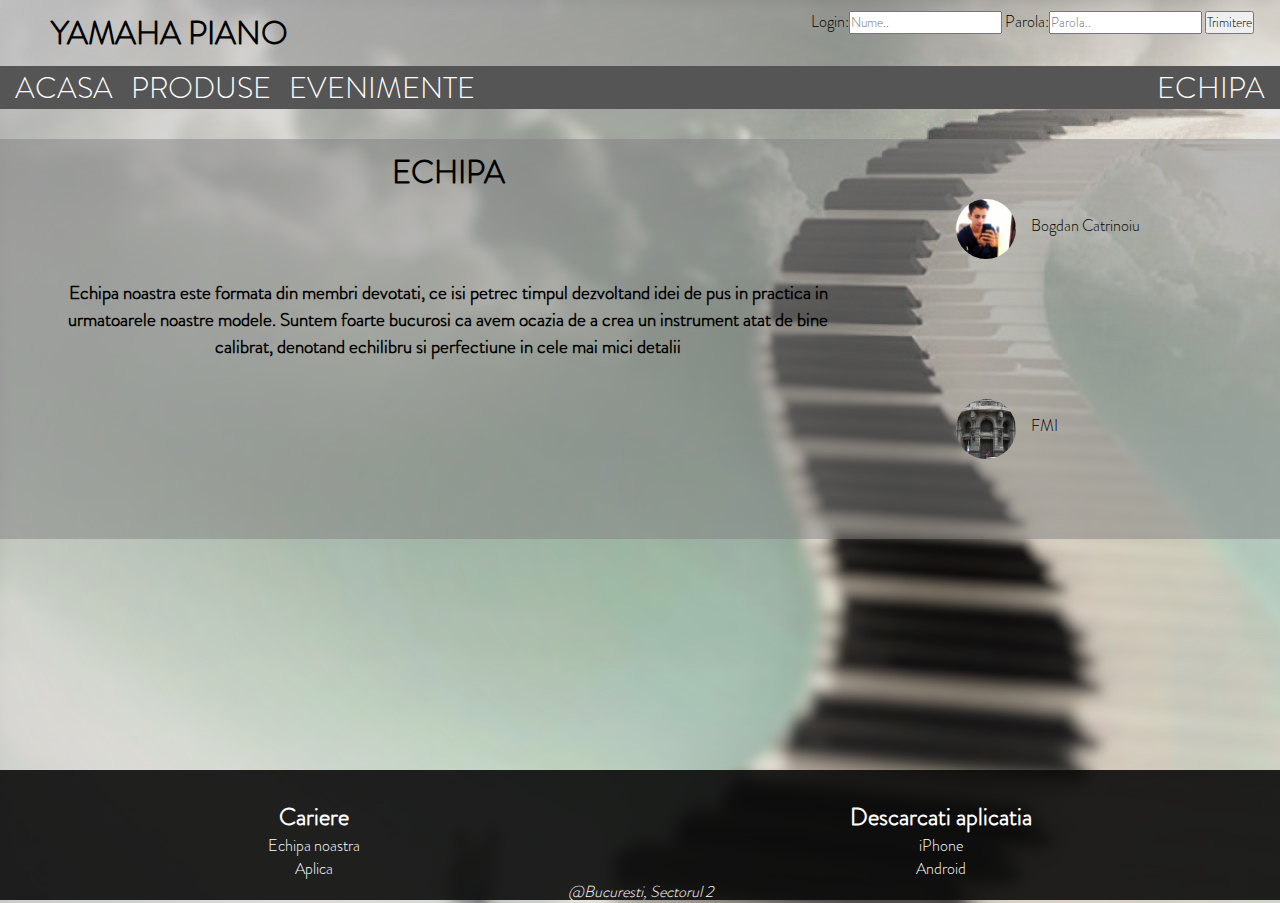
<file: despre.html>
<!DOCTYPE html>

<html>
    <head>
        <meta charset="UTF-8">
        <meta name="viewport" content="width=device-width, initial-scale=1.0">
        <title>Yamaha Pianos - Despre</title>
        <link rel="stylesheet" type="text/css" href="css/main.css"/>
        <link rel="shortcut icon" type="image/x-icon" href="imagini/favicon.ico">
            <style>
              @font-face{
                        font-family: 'qq';
                        src: url(fonturi/Brandon_light.otf);
                    }
              @font-face{
                       font-family: 'qq2';
                        src: url(fonturi/Brandon_bld.otf);
                    }
            </style>
        
        <script>
            function functie(){ 
            alert("Pentru a descarca aplicatia, va rugam intrati pe AppStore/PlayStore de pe telefon!");
             }
        </script>
        
    </head>
    
    <body>
        <header class="header">
            <div class="header-section">
                <div class="header-div-stanga">
                    <h1 class="header-titlu">YAMAHA PIANO</h1>
                </div>
                <div class="header-div-dreapta">
                    <form class="header-form">
                         Login:<input type="email" name="nume" placeholder="Nume.."/>
                         Parola:<input type="password" name="parola" placeholder="Parola.."/>
                         <input type="button" value="Trimitere" name="ok"/>
                    </form>
                </div> 
            </div>
         <nav class="meniu">
            <ul>
                <li><a href="index.html">ACASA</a></li>
                <li class="dropdown">
                    <span>PRODUSE</span>
                        <div class="dropdown-content">
                                <a href="produsePiane.html">Piane</a>
                                <a href="produsePiane.html">Pianine</a> 
                        </div>
                </li>
                <li><a href="evenimente.html">EVENIMENTE</a></li>
                <li class="meniu-obiect-despre"><a href="despre.html">ECHIPA</a></li>
            </ul>
         </nav>
        </header>
    
    <main class="continut">
    <div id=despre-main-section>
        <section id="despre-main-section2"> 
            <h1 id="despre-h1">ECHIPA</h1>
            <h3 id="despre-h3">Echipa noastra este formata din membri devotati, ce isi petrec timpul dezvoltand idei de pus in practica in urmatoarele noastre modele. Suntem foarte bucurosi ca avem ocazia de a crea un instrument atat de bine calibrat, denotand echilibru si perfectiune in cele mai mici detalii</h3>
        </section>
        
        <aside id="despre-aside">
            <div class="despre-div-aside">
            <figure class="despre-figure">
                <img src="imagini/CEO2.jpg" class="despre-aside-imagine-small" alt="Bogdan Catrinoiu">
                <figcaption class="despre-figcaption">Bogdan Catrinoiu</figcaption>
            </figure>
            </div>
            
            <div class="despre-div-aside">
                <figure class="despre-figure">
                    <img src="imagini/fmi.png" class="despre-aside-imagine-small" alt="Facultatea de Matematica si Informatica">
                    <figcaption class="despre-figcaption">FMI</figcaption>
                </figure>
            </div>
        </aside>
    </div>
    
        
    </main>  
        
        <footer class="footer">
                <div class="div-footer">
                    <h2>Cariere</h2>
                    <p><a href="despre.html">Echipa noastra</a></p>
                    <p><a href="despre.html">Aplica</a></p>
                </div>
                <div class="div-footer">
                    <h2>Descarcati aplicatia</h2>
                    <p><a href="#" onClick="functie()">iPhone</a></p>
                    <p><a href="#" onClick="functie()">Android</a></p>
                </div>
            <div>
             <address id="adresa"><p>@Bucuresti, Sectorul 2</p></address>
            </div>
        </footer>
        
        
          
    </body>
</html>
</file>
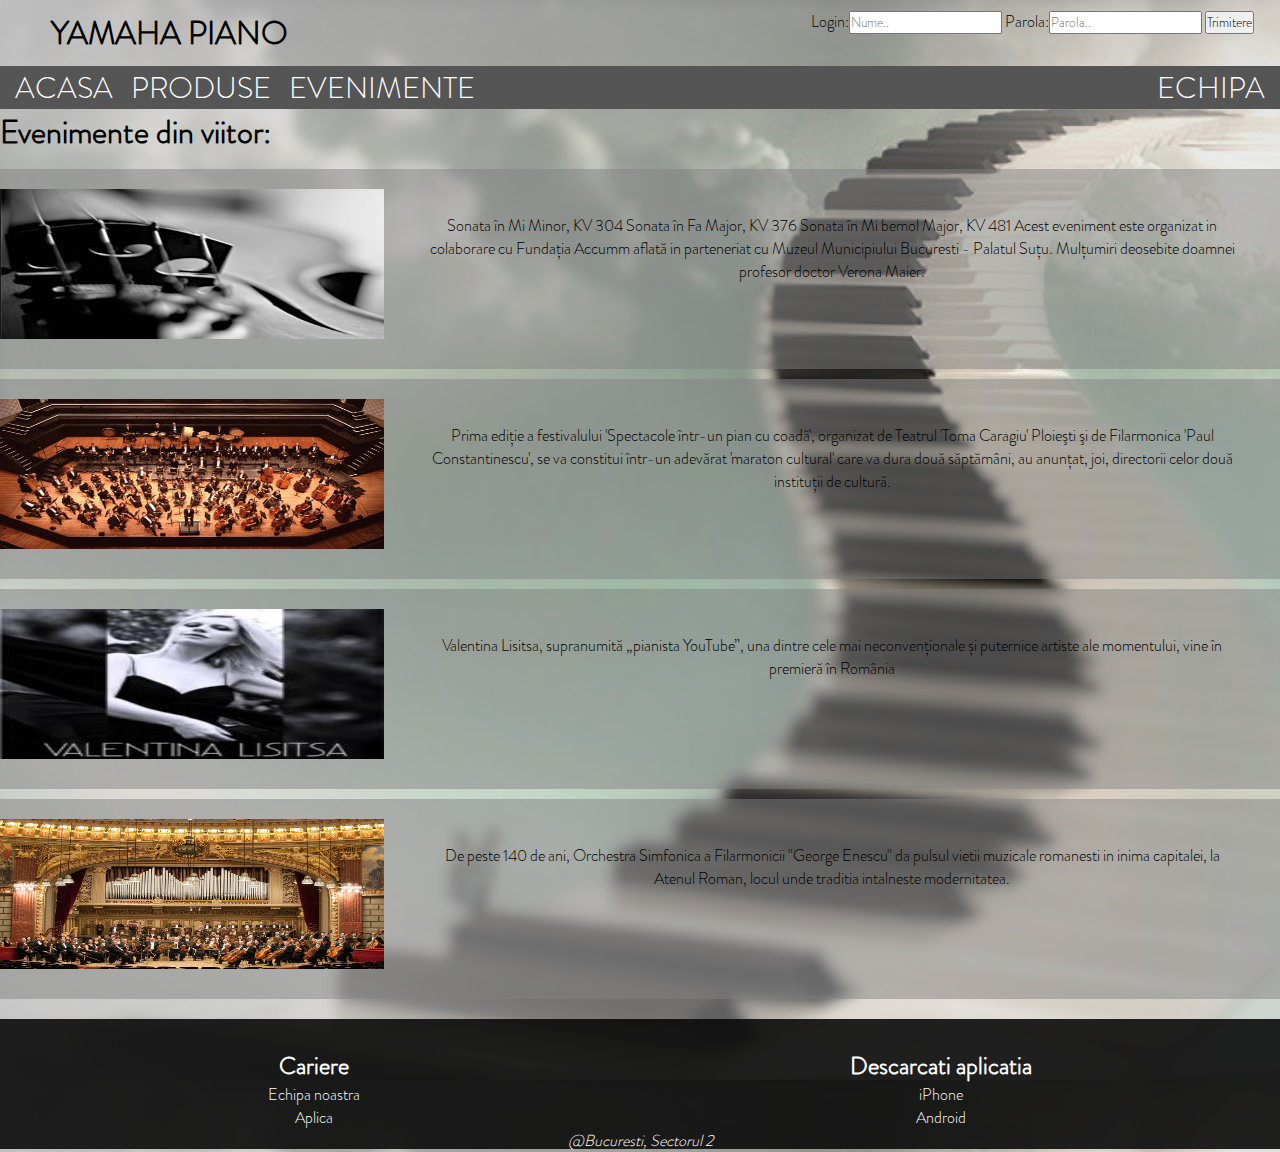
<file: evenimente.html>
<!DOCTYPE html>

<html>
    <head>
        <meta charset="UTF-8">
        <meta name="viewport" content="width=device-width, initial-scale=1.0">
        <title>Yamaha Pianos - Evenimente</title>
        <link rel="stylesheet" type="text/css" href="css/main.css"/>
        <link rel="shortcut icon" type="image/x-icon" href="imagini/favicon.ico">
            <style>
              @font-face{
                        font-family: 'qq';
                        src: url(fonturi/Brandon_light.otf);
                    }
              @font-face{
                       font-family: 'qq2';
                        src: url(fonturi/Brandon_bld.otf);
                    }
            </style>
        
        <script>
            function functie(){ 
            alert("Pentru a descarca aplicatia, va rugam intrati pe AppStore/PlayStore de pe telefon!");
             }
        </script>
        
    </head>
    
    <body>
        <header class="header">
            <div class="header-section">
                <div class="header-div-stanga">
                    <h1 class="header-titlu">YAMAHA PIANO</h1>
                </div>
                <div class="header-div-dreapta">
                    <form class="header-form">
                         Login:<input type="email" name="nume" placeholder="Nume.."/>
                         Parola:<input type="password" name="parola" placeholder="Parola.."/>
                         <input type="button" value="Trimitere" name="ok"/>
                    </form>
                </div> 
            </div>
         <nav class="meniu">
            <ul>
                <li><a href="index.html">ACASA</a></li>
                <li class="dropdown">
                    <span>PRODUSE</span>
                        <div class="dropdown-content">
                                <a href="produsePiane.html">Piane</a>
                                <a href="produsePiane.html">Pianine</a> 
                        </div>
                </li>
                <li><a href="evenimente.html">EVENIMENTE</a></li>
                <li class="meniu-obiect-despre"><a href="despre.html">ECHIPA</a></li>
            </ul>
         </nav>
        </header>
    
    <main class="continut">
        
    <div class="section-1">
        <h1>Evenimente din viitor:</h1>
    </div>
        
    <!-- EVENIMENT 1 -->    
    <section class="evenimente-sectionEveniment">
                <section class="evenimente-section-2">
                    <p class="evenimente-section-descriere">Sonata în Mi Minor, KV 304
                        Sonata în Fa Major, KV 376
                        Sonata în Mi bemol Major, KV 481


                        Acest eveniment este organizat in colaborare cu Fundația Accumm aflată in parteneriat cu Muzeul Municipiului Bucuresti - Palatul Suțu. 
                        Mulțumiri deosebite doamnei profesor doctor Verona Maier. 
                    </p>
                </section>
                <aside class="evenimente-aside">
                    <figure class="evenimente-figure">
                       <img src="imagini/imagini-evenimente/eveniment1.png" class="despre-figure-imagine" alt="Eveniment Sonata">
                    </figure>
                </aside>
    </section>
       
      <!-- EVENIMENT 2 -->       
        <section class="evenimente-sectionEveniment">
                <section class="evenimente-section-2">
                    <p class="evenimente-section-descriere">Prima ediţie a festivalului 'Spectacole într-un pian cu coadă', organizat de Teatrul 'Toma Caragiu' Ploieşti şi de Filarmonica 'Paul Constantinescu', se va constitui într-un adevărat 'maraton cultural' care va dura două săptămâni, au anunţat, joi, directorii celor două instituţii de cultură. 
                    </p>
                </section>
                <aside class="evenimente-aside">
                    <figure class="evenimente-figure">
                       <img src="imagini/imagini-evenimente/eveniment2.jpg" class="despre-figure-imagine" alt="Eveniment Youtube">
                    </figure>
                </aside>
    </section>
        
     <!-- EVENIMENT 3 -->   
        <section class="evenimente-sectionEveniment">
                <section class="evenimente-section-2">
                    <p class="evenimente-section-descriere">Valentina Lisitsa, supranumită „pianista YouTube”, una dintre cele mai neconvenționale și puternice artiste ale momentului, vine în premieră în România
                    </p>
                </section>
                <aside class="evenimente-aside">
                    <figure class="evenimente-figure">
                       <img src="imagini/imagini-evenimente/eveniment3.jpg" class="despre-figure-imagine" alt = "Eveniment Filarmonica">
                    </figure>
                </aside>
    </section>
        
     <!-- EVENIMENT 4 -->   
        <section class="evenimente-sectionEveniment">
                <section class="evenimente-section-2">
                    <p class="evenimente-section-descriere">De peste 140 de ani, Orchestra Simfonica a Filarmonicii "George Enescu" da pulsul vietii muzicale romanesti in inima capitalei, la Atenul Roman, locul unde traditia intalneste modernitatea. 
                    </p>
                </section>
                <aside class="evenimente-aside">
                    <figure class="evenimente-figure">
                       <img src="imagini/imagini-evenimente/eveniment4.jpg" class="despre-figure-imagine" alt="Eveniment Simfonie">
                    </figure>
                </aside>
    </section>
        
        
    </main>  
        
        <footer class="footer">
                <div class="div-footer">
                    <h2>Cariere</h2>
                    <p><a href="despre.html">Echipa noastra</a></p>
                    <p><a href="despre.html">Aplica</a></p>
                </div>
                <div class="div-footer">
                    <h2>Descarcati aplicatia</h2>
                    <p><a href="#" onClick="functie()">iPhone</a></p>
                    <p><a href="#" onClick="functie()">Android</a></p>
                </div>
            <div>
             <address id="adresa"><p>@Bucuresti, Sectorul 2</p></address>
            </div>
        </footer>
        
        
          
    </body>
</html>
</file>
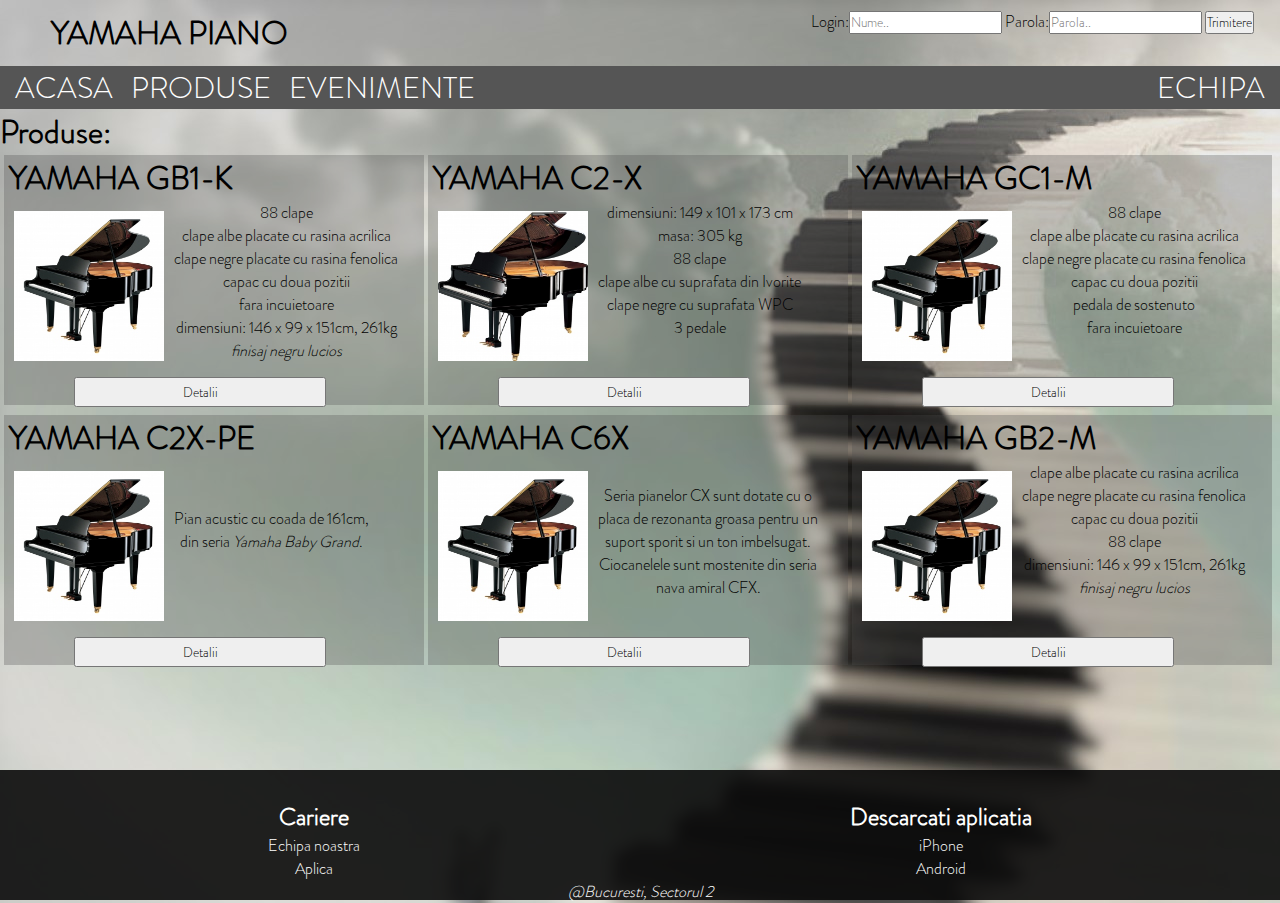
<file: produsePiane.html>
<!DOCTYPE html>

<html>
    <head>
        <meta charset="UTF-8">
        <meta name="viewport" content="width=device-width, initial-scale=1.0">
        <title>Yamaha Pianos - Produse</title>
        <link rel="stylesheet" type="text/css" href="css/main.css"/>
        <link rel="shortcut icon" type="image/x-icon" href="imagini/favicon.ico">
            <style>
              @font-face{
                        font-family: 'qq';
                        src: url(fonturi/Brandon_light.otf);
                    }
              @font-face{
                       font-family: 'qq2';
                        src: url(fonturi/Brandon_bld.otf);
                    }
            </style>
        
        <script>
            function functie(){ 
            alert("Pentru a descarca aplicatia, va rugam intrati pe AppStore/PlayStore de pe telefon!");
             }
        </script>
        
    </head>
    
    <body>
        <header class="header">
           <div class="header-section">
                <div class="header-div-stanga">
                    <h1 class="header-titlu">YAMAHA PIANO</h1>
                </div>
                <div class="header-div-dreapta">
                    <form class="header-form">
                         Login:<input type="email" name="nume" placeholder="Nume.."/>
                         Parola:<input type="password" name="parola" placeholder="Parola.."/>
                         <input type="button" value="Trimitere" name="ok"/>
                    </form>
                </div> 
            </div>
         <nav class="meniu">
            <ul>
                <li><a href="index.html">ACASA</a></li>
                <li class="dropdown">
                    <span>PRODUSE</span>
                        <div class="dropdown-content">
                                <a href="produsePiane.html">Piane</a>
                                <a href="produsePiane.html">Pianine</a> 
                        </div>
                </li>
                <li><a href="evenimente.html">EVENIMENTE</a></li>
                <li class="meniu-obiect-despre"><a href="despre.html">ECHIPA</a></li>
            </ul>
         </nav>
        </header>
    
    <main class="continut">
        
    <section class="section1">
        <h1>Produse:</h1>
    </section>
     
    
    <!-- PIAN 1 -->
    <section class="produse-section-pian">
        <h1 class="produse-h1">YAMAHA GB1-K</h1>
        <figure class="produse-figure">
            <img src="imagini/imagini-pian/pian1.jpg" class="produse-pian" alt="YAMAHA GB1-K" title="YAMAHA GB1-K">
        
            <figcaption class="produse-figcaption"> 
                88 clape<br/>
                clape albe placate cu rasina acrilica<br/>
                clape negre placate cu rasina fenolica<br/>
                capac cu doua pozitii<br/>
                fara incuietoare<br/>
                dimensiuni: 146 x 99 x 151cm, 261kg<br/>
                <i>finisaj negru lucios</i>
            </figcaption>
        </figure>
        
        <button type="button" class="produse-buton-detalii">Detalii</button>
        
    </section>
       
      <!-- PIAN 2 -->  
        <section class="produse-section-pian">
        <h1 class="produse-h1">YAMAHA C2-X</h1>
        <figure class="produse-figure">
            <img src="imagini/imagini-pian/pian3.jpg" class="produse-pian" alt="YAMAHA C2-X" title="YAMAHA C2-X">
        
            <figcaption class="produse-figcaption"> 
               dimensiuni: 149 x 101 x 173 cm<br/>
                masa: 305 kg<br/>
                88 clape<br/>
                clape albe cu suprafata din Ivorite<br/>
                clape negre cu suprafata WPC<br/>
                3 pedale
            </figcaption>
        </figure>
        
        <button type="button" class="produse-buton-detalii">Detalii</button>
        
    </section>
        
     <!-- PIAN 3 -->
        <section class="produse-section-pian">
        <h1 class="produse-h1">YAMAHA GC1-M</h1>
        <figure class="produse-figure">
            <img src="imagini/imagini-pian/pian1.jpg" class="produse-pian" alt="YAMAHA GC1-M" title="YAMAHA GC1-M">
        
            <figcaption class="produse-figcaption"> 
                88 clape<br/>
                clape albe placate cu rasina acrilica<br/>
                clape negre placate cu rasina fenolica<br/>
                capac cu doua pozitii<br/>
                pedala de sostenuto<br/>
                fara incuietoare
            </figcaption>
        </figure>
        
        <button type="button" class="produse-buton-detalii">Detalii</button>
        
    </section>
    
         
        
        
          <!-- PIAN 4 -->
        <section class="produse-section-pian">
        <h1 class="produse-h1">YAMAHA C2X-PE</h1>
        <figure class="produse-figure">
            <img src="imagini/imagini-pian/pian1.jpg" class="produse-pian" alt="YAMAHA C2X-PE" title="YAMAHA C2X-PE">
        
            <figcaption class="produse-figcaption"> 
                <br/>
                <br/>
                Pian acustic cu coada de 161cm,<br/>
                din seria <i>Yamaha Baby Grand</i>.
            </figcaption>
        </figure>
        
        <button type="button" class="produse-buton-detalii">Detalii</button>
        
    </section>
        
        
          <!-- PIAN 5 -->
        <section class="produse-section-pian">
        <h1 class="produse-h1">YAMAHA C6X</h1>
        <figure class="produse-figure">
            <img src="imagini/imagini-pian/pian1.jpg" class="produse-pian" alt="YAMAHA C6X" title="YAMAHA C6X">
        
            <figcaption class="produse-figcaption"> 
                <br/>
                Seria pianelor CX sunt dotate cu o <br/>
                placa de rezonanta groasa pentru un <br/>
                suport sporit si un ton imbelsugat. <br/>
                Ciocanelele sunt mostenite din seria <br/>
                nava amiral CFX.
            </figcaption>
        </figure>
        
        <button type="button" class="produse-buton-detalii">Detalii</button>
        
    </section>
        
        
        
          <!-- PIAN 6 -->
        <section id="produse-section-pian1">
        <h1 class="produse-h1">YAMAHA GB2-M</h1>
        <figure class="produse-figure">
            <img src="imagini/imagini-pian/pian1.jpg" class="produse-pian" alt="YAMAHA GB2-M" title="YAMAHA GB2-M">
        
            <figcaption class="produse-figcaption"> 
                clape albe placate cu rasina acrilica<br/>
                clape negre placate cu rasina fenolica<br/>
                capac cu doua pozitii<br/>
                88 clape<br/>
                dimensiuni: 146 x 99 x 151cm, 261kg<br/>
                <i>finisaj negru lucios</i>
            </figcaption>
        </figure>
        
        <button type="button" class="produse-buton-detalii">Detalii</button>
        
    </section>
          
        
     </main>  
        
        <footer class="footer">
                <div class="div-footer">
                    <h2>Cariere</h2>
                    <p><a href="despre.html">Echipa noastra</a></p>
                    <p><a href="despre.html">Aplica</a></p>
                </div>
                <div class="div-footer">
                    <h2>Descarcati aplicatia</h2>
                    <p><a href="#" onClick="functie()">iPhone</a></p>
                    <p><a href="#" onClick="functie()">Android</a></p>
                </div>
            <div>
             <address id="adresa"><p>@Bucuresti, Sectorul 2</p></address>
            </div>
        </footer>
        
    
          
    </body>
</html>
</file>
<file: css/main.css>
html {
    position:relative;
    min-height:100%;
}


*{
   padding: 0px;
    margin: 0px;
    font-family:qq;
}


video{
    display: block; 
    width: 30%;
    height: auto;
    margin-left: 20px;
    margin-top: 0px;
    border: #222 2px solid;
    padding: 25px;
    background-color: #333;
    box-shadow: 5px 15px 30px;
    background: rgba(0, 0, 0, 0.2);
}




.continut li{
    
    font-family: sans-serif;
    font-size: 20px;
    border-radius: 4px;
    display: block;
    
}

#index-continut-section-3-video{
  margin-left:30%;
  margin-right:auto;
   
}


 /*  MENIU */

.meniu {
 background-color: #555;
}

.meniu ul li{
    font-family: sans-serif;
    font-size:30px;
    display: inline-block; 
    position:relative;
    list-style-type: none;
    
}



.meniu ul li a{
    text-decoration: none;
    color:white;
    padding-left:15px;
    padding-right:15px;
    display:block;
    transition: all .5s ease;
}

.dropdown-content {
    display:none;
    background:rgba(100,100,100,0.9);
    box-shadow: 0px 8px 16px 0px rgba(120,120,130,0.8);
    padding: 12px 10px;
}

.meniu a:hover, .meniu span:hover, .footer a:hover{
    color:rgba(130,130,180,1);

}

.meniu span{
    color:white;
}

.dropdown {
    display:block;
    
}


.dropdown:hover .dropdown-content{
    position:absolute;
    display: block;
   
    
}



/* END MENIU */




#index-continut-section-stanga {
    float:left;
    width:30%;
    padding-left:10%;
    padding-right:10%;
    padding-top:20px;
}

.footer {
    clear:both;
    padding-top:30px;
    height:100px;
    background-color:rgba(10,10,10,0.9);
    color:white;
    position:absolute;
    width:100%;
    bottom:0;
    

   
  
}

#index-continut-section-dreapta {
    float:right;
    width:30%;
    padding-right:5%;
    padding-top:80px;
    text-align:center;
}

#index-continut-form {
    font-family: qq;
    font-size: 20px;
    
}

#index-imagine-pian {
    border-radius:10%;
    overflow:hidden;

}

#index-continut-section-2 {
    clear:both;
    background-color:#222;
    padding-top:100px;
    padding-bottom:100px;
    text-align:center;
    color:white;
    font-family:qq;
}


#text-in-sec3 {
    margin-left:30px;
    margin-right:30px;
    font-style:italic;
}



#index-continut-section-1 {
    margin-top:5px;
    background-color:#333;
    display:inline-block;
    padding-bottom:20px;
    background: rgba(130,130,130,0.5);
    width:100%;
}

.div-footer {
    float:left;
    width:49%;
    text-align:center;
    font-family:qq;
    color:white;
    
}




.header-section {
    display:inline-block;
    height:60px;
    width:100%;
    
}

.header-div-stanga {
    float:left;
    height:60px;
    padding-left:4%;
    padding-top:10px;
    position:relative;
    animation: miscare-dreapta 5s infinite;
    
    animation-timing-function: ease-in-out;
    animation-direction:alternate;
    
}

.header-div-dreapta {
    float:right;
    padding-right:2%;
    padding-top:10px;
}

#index-continut-section-3 {
    width:100%;
    padding-top:10px;
    padding-bottom:10px;
    margin-top:5px;
    margin-bottom:5px;
    
}


#adresa {
    text-align:center;
}



.footer a{
    text-decoration: none;
    color:white;
}

.header-titlu {
    transition: color 2s;

}

.header-titlu:hover{
  
    color: rgba(130,130,180,1);
}

#despre-main-section {
    height:400px;
    width:100%;
    background: rgba(130,130,130,0.5);
    margin-top:30px;
}



#despre-main-section2 {
    display:inline-block;
    width:70%;
    height:100%;
    float:left;
    text-align:center;
}

#despre-aside {
    display:inline-block;
    width:30%;
    height:100%;
    float:left;
}

#despre-h3 {
    padding-top:10%;
    padding-left:50px;
    padding-right:50px;
}



.despre-aside-imagine-small {
    width:60px;
    height:60px;
    border-radius:50%;
    overflow:hidden;
    float:left;
}

.despre-figcaption {
    float:left;
    text-align:center;
    padding:15px;
    
}



.despre-figure {
    height:70px;
    padding:60px;
}

.despre-div-aside{
    height:50%;
}

#despre-h1 {
    height:30px;
    padding:10px;
}

body {
    background-image: url(pian.jpg);
}

.section-1 {
    height:50px;
    width:100%;
}

.evenimente-section-2 {
    height:200px;
    width:70%;
    float:right;
    
}



.evenimente-section-descriere {
    padding:5%;
    text-align:center;
}

.evenimente-aside {
    height:200px;
    width:30%;
    float:left;
    
}



.despre-figure-imagine {
    width:100%;
    height:150px;
}

.evenimente-figure {
    padding-top:20px;
}

.evenimente-sectionEveniment {
    height:200px;
    background-color: rgba(130,130,130,0.5);
    margin-top:10px;
    margin-bottom:10px;
}

.produse-section-pian {
    width:420px;
    height:250px;
    background-color:rgba(80,80,80,0.3);
    float:left;
    margin-left:4px;
    display:inline-block;
    margin-bottom:10px;
}

.produse-pian {
    height:150px;
    width:150px;
    padding: 10px;
}

.produse-h1 {
    padding-left:5px;
}

.produse-figcaption {
   float:right;
    text-align:center;
}

.produse-figure {
    float:left;
}

.produse-buton-detalii {
    margin-left:70px;
    height:30px;
    width:60%;
}

.continut {
    
    margin-bottom:150px;
  
}


#index-article {
      clear:both;
    background-color:#333;
    padding-top:10px;
    padding-bottom:10px;
    text-align:center;
    color:white;
    font-family:qq;
}




.produse-div-3piane {
    height:250px;
    padding-bottom:30px;
}

#produse-div-randul2 {
    height:250px;
}

.meniu-obiect-despre {
    float:right;
}


#produse-section-pian1 {
    width:420px;
    height:250px;
    background-color:rgba(80,80,80,0.3);
    float:left;
    margin-left:4px;
    display:inline-block;
    margin-bottom:150px;
    
}



/* animatie titlu*/


@keyframes miscare-dreapta
{
    from {left:0px;}
    to {left:40px;}
}





/* responsive */


/* IPHONE 5 */
@media screen and (min-width:120px) and (max-width: 321px) {

    .meniu ul li{
        font-size:12px;
    }
    
    .meniu-obiect-despre {
        padding-top:4px;    
    }
    
    .header .header-form {
        display:none;
    }
    
    .footer{
        height:150px;
    }
    
    .despre-figcaption {
        padding-left:9px;
    }
    
    #index-continut-form {
        display:none;
    }
    
    #index-continut-section-stanga {
        width:80%;
        
    }
    
    #produse-section-pian1{
        margin-bottom: 200px;
        width:320px;
        height:220px;
        font-size:13px;
    }
    
    .produse-section-pian{
        width:320px;
        height:220px;
        font-size:13px;
    }
    
    
    .produse-pian{
       height:100px;
        width:100px;
    }

.evenimente-sectionEveniment{
    height:300px;
    margin-bottom:40px;
}
    

.despre-div-aside{
  height:30%;  
}

    #despre-h3{
        font-size:12px;
    }
    
    #despre-main-section2{
        width: 55%;
    }
    
    
    .footer h2 {
        font-size:15px;
    }
    .footer p {
        font-size: 13px;
    }
    
    .footer {
        height:80px;
    }
    
    #despre-h3 {
        padding-left:20px;
        padding-right:20px;
    }
    #despre-main-section {
        height: 350px;
    }
    
    
    #index-continut-section-h3 {
        font-size:13px;
    }
    
    
}



/* ALTE MARIMI DE ECRAN */
@media screen and (min-width: 322px) and (max-width: 660px) {
    .meniu ul li{
        font-size:14px;
    }
    
    
    .header .header-form {
        display:none;
    }
    
    .footer{
        height:150px;
    }
    
    #index-continut-form {
        display:none;
    }
    
    #index-continut-section-stanga {
        width:75%;
    }
    
    #produse-section-pian1{
        margin-bottom: 200px;
        width:360px;
        height:300px;
    }
    
    .produse-section-pian{
        width:360px;
        height:300px;
    }
    
    
    .produse-pian{
       height:100px;
        width:100px;
    }

.evenimente-sectionEveniment{
    height:250px;
    margin-bottom:40px;
}
    

.despre-div-aside{
  height:30%;  
}

    #despre-h3{
        font-size:12px;
    }
    
    #despre-main-section2{
        width: 55%;
    }
    
    
    .footer h2 {
        font-size:15px;
    }
    .footer p {
        font-size: 13px;
    }
    
    .footer {
        height:80px;
    }
    
    #index-continut-section-h3 {
        font-size:13px;
    }
}
</file>
